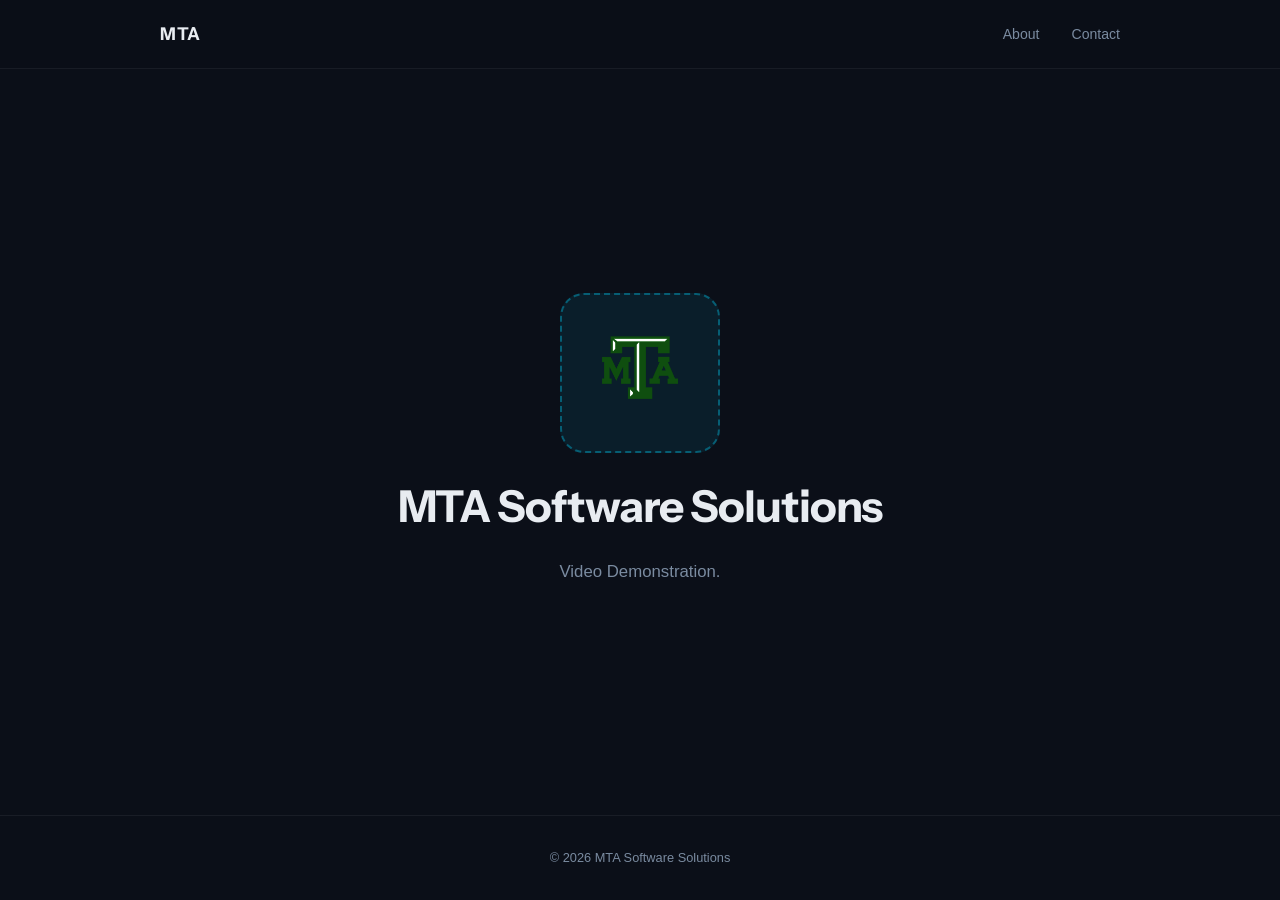
<file: index.html>
<!DOCTYPE html>
<html lang="en">
<head>
    <meta charset="UTF-8">
    <meta name="viewport" content="width=device-width, initial-scale=1.0">
    <title>MTA Software Solutions</title>
    <link rel="stylesheet" href="styles.css">
    <link rel="preconnect" href="https://fonts.googleapis.com">
    <link rel="preconnect" href="https://fonts.gstatic.com" crossorigin>
    <link href="https://fonts.googleapis.com/css2?family=General+Sans:wght@300;400;500;600&family=Instrument+Sans:wght@700&display=swap" rel="stylesheet">
</head>
<body>

    <header class="header">
        <div class="header-inner">
            <a href="index.html" class="header-brand">MTA</a>
            <nav class="nav">
                <a href="about.html" class="nav-link">About</a>
                <a href="#" class="nav-link">Contact</a>
            </nav>
        </div>
    </header>

    <section class="hero">
        <div class="hero-content">
            <div class="logo-placeholder">
           
                <img src="logo.png" alt="MTA Software Solutions Logo">
            </div>
            <h1 class="hero-title">MTA Software Solutions </h1>
            <p class="hero-subtitle">Video Demonstration.</p>
        </div>
    </section>

    <footer class="footer">
        <span>&copy; 2026 MTA Software Solutions</span>
    </footer>

</body>
</html>
</file>
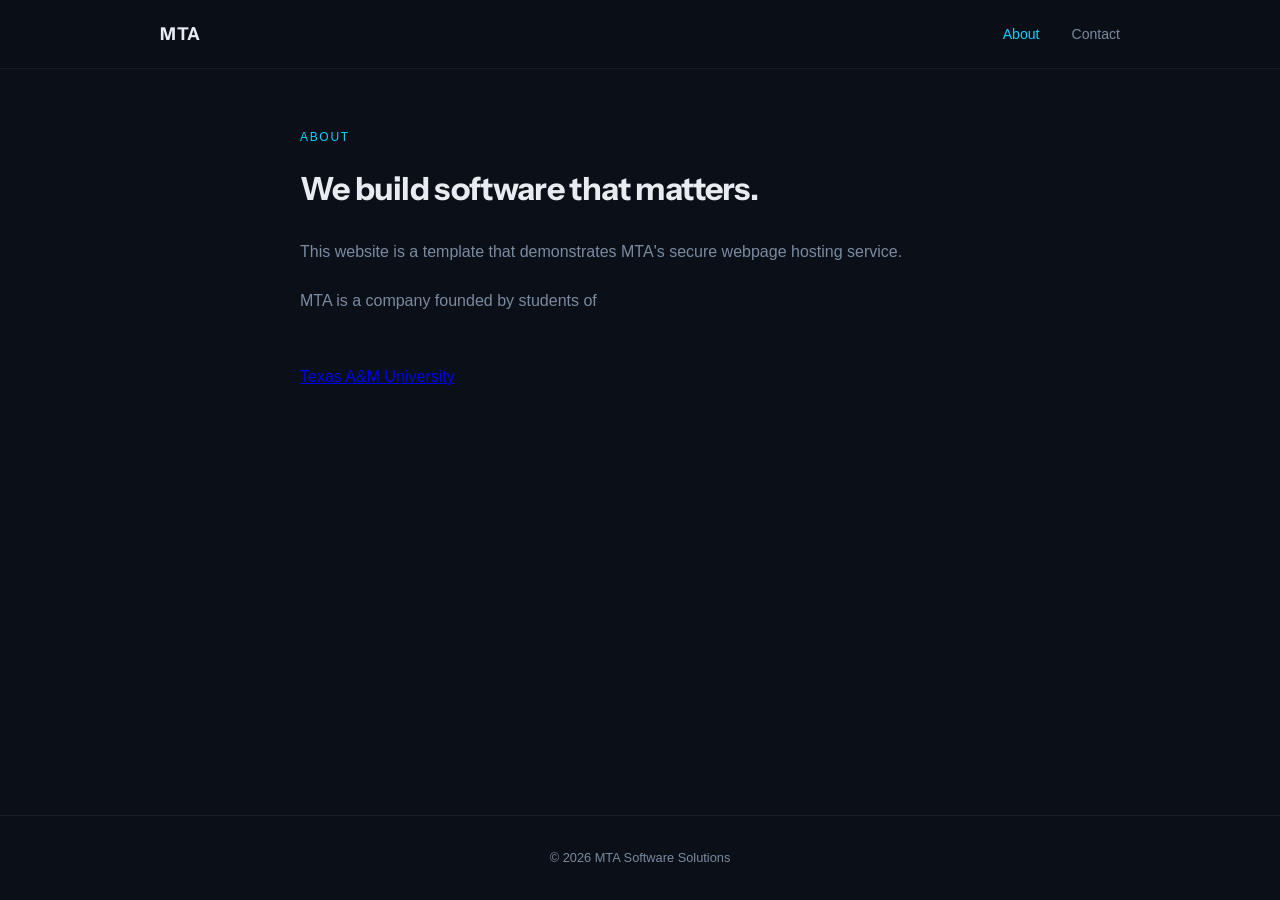
<file: about.html>
<!DOCTYPE html>
<html lang="en">
<head>
    <meta charset="UTF-8">
    <meta name="viewport" content="width=device-width, initial-scale=1.0">
    <title>About - MTA Software Solutions</title>
    <link rel="stylesheet" href="styles.css">
    <link rel="preconnect" href="https://fonts.googleapis.com">
    <link rel="preconnect" href="https://fonts.gstatic.com" crossorigin>
    <link href="https://fonts.googleapis.com/css2?family=General+Sans:wght@300;400;500;600&family=Instrument+Sans:wght@700&display=swap" rel="stylesheet">
</head>
<body>

    <header class="header">
        <div class="header-inner">
            <a href="index.html" class="header-brand">MTA</a>
            <nav class="nav">
                <a href="about.html" class="nav-link active">About</a>
                <a href="#" class="nav-link">Contact</a>
            </nav>
        </div>
    </header>

    <section class="about">
        <div class="about-inner">
            <p class="about-label">About</p>
            <h2 class="about-title">We build software that matters.</h2>
            <p class="about-text">This website is a template that demonstrates MTA's secure webpage hosting service. </p>
            <p class="about-text">MTA is a company founded by students of</p>
            <a href="https://www.tamu.edu/index.html">Texas A&M University</a>
            <div class="about-stats">

            </div>
        </div>
    </section>

    <footer class="footer">
        <span>&copy; 2026 MTA Software Solutions</span>
    </footer>

</body>
</html>
</file>
<file: styles.css>
:root {
    --bg: #0b0f18;
    --accent: #00d4ff;
    --accent-dim: rgba(0, 212, 255, 0.08);
    --text: #e8ecf1;
    --text-muted: #7a8ba0;
    --border: rgba(255, 255, 255, 0.06);
    --font-heading: 'Instrument Sans', sans-serif;
    --font-body: 'General Sans', sans-serif;
}

*, *::before, *::after {
    margin: 0;
    padding: 0;
    box-sizing: border-box;
}

html { scroll-behavior: smooth; }

body {
    font-family: var(--font-body);
    background: var(--bg);
    color: var(--text);
    line-height: 1.6;
    min-height: 100vh;
    display: flex;
    flex-direction: column;
}

/* --- Header --- */
.header {
    position: fixed;
    top: 0;
    left: 0;
    right: 0;
    z-index: 100;
    padding: 1.25rem 2rem;
    background: rgba(11, 15, 24, 0.85);
    backdrop-filter: blur(12px);
    border-bottom: 1px solid var(--border);
}

.header-inner {
    max-width: 960px;
    margin: 0 auto;
    display: flex;
    align-items: center;
    justify-content: space-between;
}

.header-brand {
    font-family: var(--font-heading);
    font-weight: 700;
    font-size: 1.1rem;
    color: var(--text);
    letter-spacing: 0.04em;
    text-decoration: none;
}

.header-brand:hover { color: var(--accent); }

.nav { display: flex; gap: 2rem; }

.nav-link {
    color: var(--text-muted);
    text-decoration: none;
    font-size: 0.88rem;
    font-weight: 400;
    transition: color 0.25s;
}

.nav-link:hover { color: var(--text); }
.nav-link.active { color: var(--accent); }


.hero {
    flex: 1;
    display: flex;
    align-items: center;
    justify-content: center;
    text-align: center;
    padding: 8rem 2rem 4rem;
}

.hero-content {
    display: flex;
    flex-direction: column;
    align-items: center;
    gap: 1.75rem;
}

.logo-placeholder {
    width: 160px;
    height: 160px;
    border-radius: 24px;
    border: 2px dashed rgba(0, 212, 255, 0.35);
    background: var(--accent-dim);
    display: flex;
    align-items: center;
    justify-content: center;
    overflow: hidden;
}

.logo-placeholder img {
    width: 100%;
    height: 100%;
    object-fit: contain;
    padding: 16px;
}

.hero-title {
    font-family: var(--font-heading);
    font-weight: 700;
    font-size: clamp(1.75rem, 4.5vw, 2.75rem);
    letter-spacing: -0.025em;
    line-height: 1.15;
}

.hero-subtitle {
    color: var(--text-muted);
    font-size: 1.05rem;
    font-weight: 300;
}


.about {
    flex: 1;
    padding: 8rem 2rem 6rem;
}

.about-inner {
    max-width: 680px;
    margin: 0 auto;
}

.about-label {
    font-size: 0.75rem;
    font-weight: 500;
    letter-spacing: 0.14em;
    text-transform: uppercase;
    color: var(--accent);
    margin-bottom: 1rem;
}

.about-title {
    font-family: var(--font-heading);
    font-weight: 700;
    font-size: clamp(1.5rem, 3.5vw, 2rem);
    letter-spacing: -0.02em;
    margin-bottom: 1.5rem;
}

.about-text {
    color: var(--text-muted);
    font-size: 1rem;
    font-weight: 300;
    line-height: 1.8;
    margin-bottom: 1.25rem;
}

.about-text:last-of-type {
    margin-bottom: 3rem;
}

.about-stats {
    display: flex;
    gap: 1px;
    background: var(--border);
    border-radius: 12px;
    overflow: hidden;
}

.stat {
    flex: 1;
    background: var(--bg);
    padding: 1.75rem 1.25rem;
    text-align: center;
    display: flex;
    flex-direction: column;
    gap: 0.35rem;
}

.stat-number {
    font-family: var(--font-heading);
    font-weight: 700;
    font-size: 1.75rem;
    color: var(--accent);
}

.stat-label {
    font-size: 0.78rem;
    color: var(--text-muted);
    font-weight: 400;
}


.footer {
    border-top: 1px solid var(--border);
    padding: 2rem;
    text-align: center;
    font-size: 0.8rem;
    color: var(--text-muted);
}


@media (max-width: 600px) {
    .header { padding: 1rem 1.25rem; }
    .nav { gap: 1.25rem; }
    .hero { padding: 7rem 1.5rem 3rem; }

    .logo-placeholder {
        width: 120px;
        height: 120px;
        border-radius: 18px;
    }

    .about { padding: 6rem 1.5rem 4rem; }
    .about-stats { flex-direction: column; }
}
</file>
